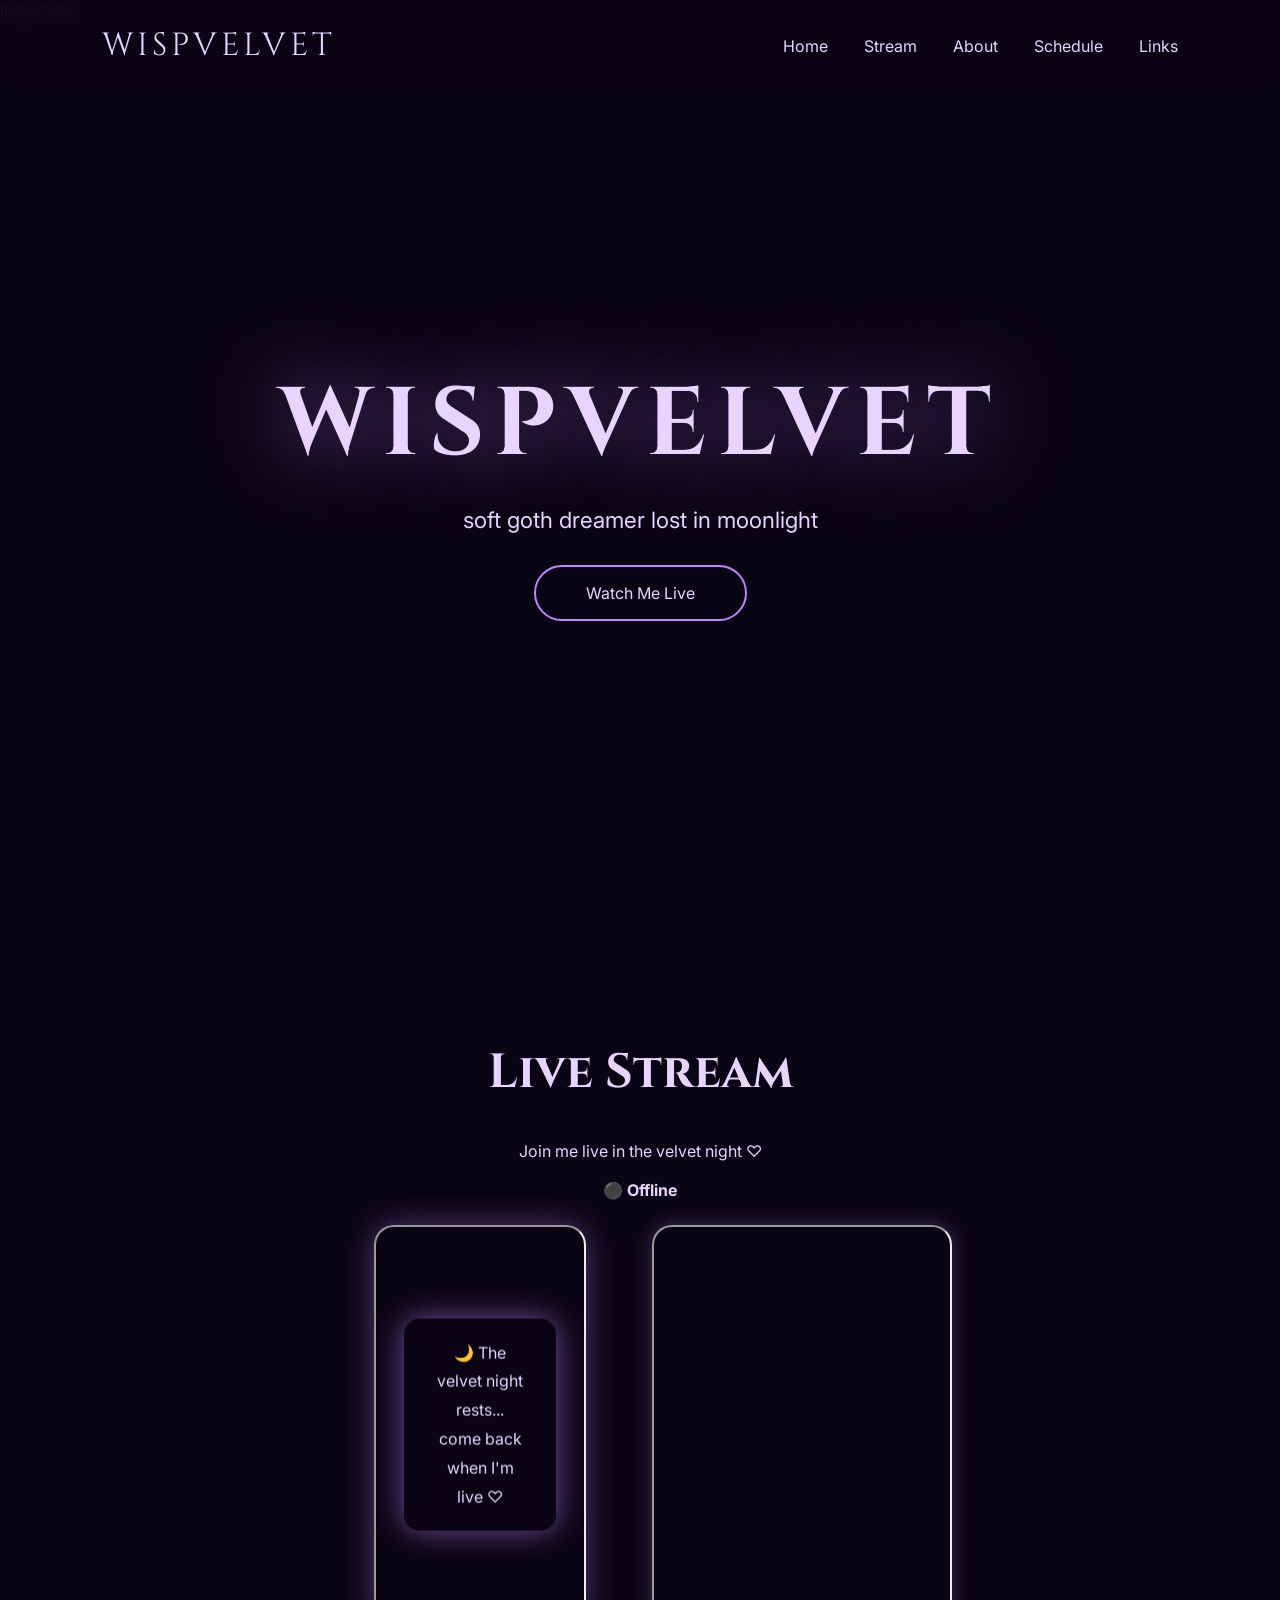
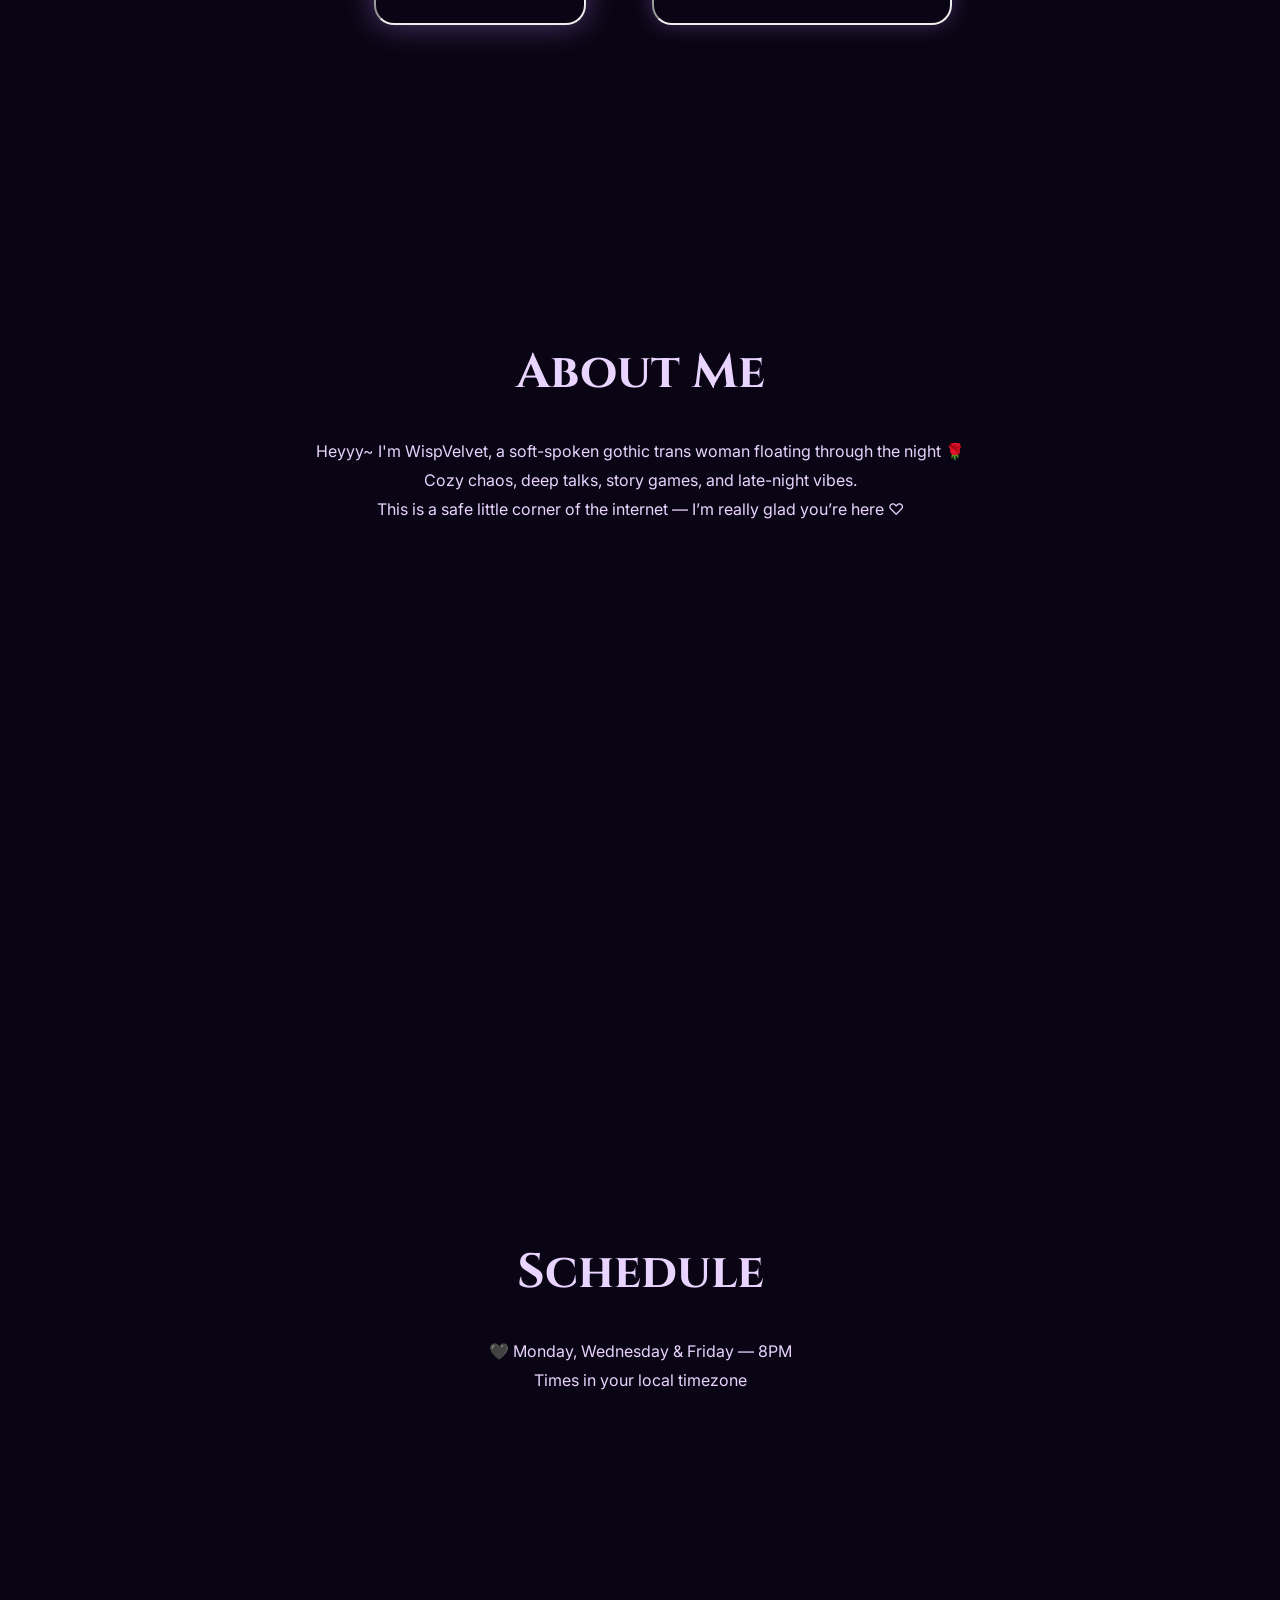
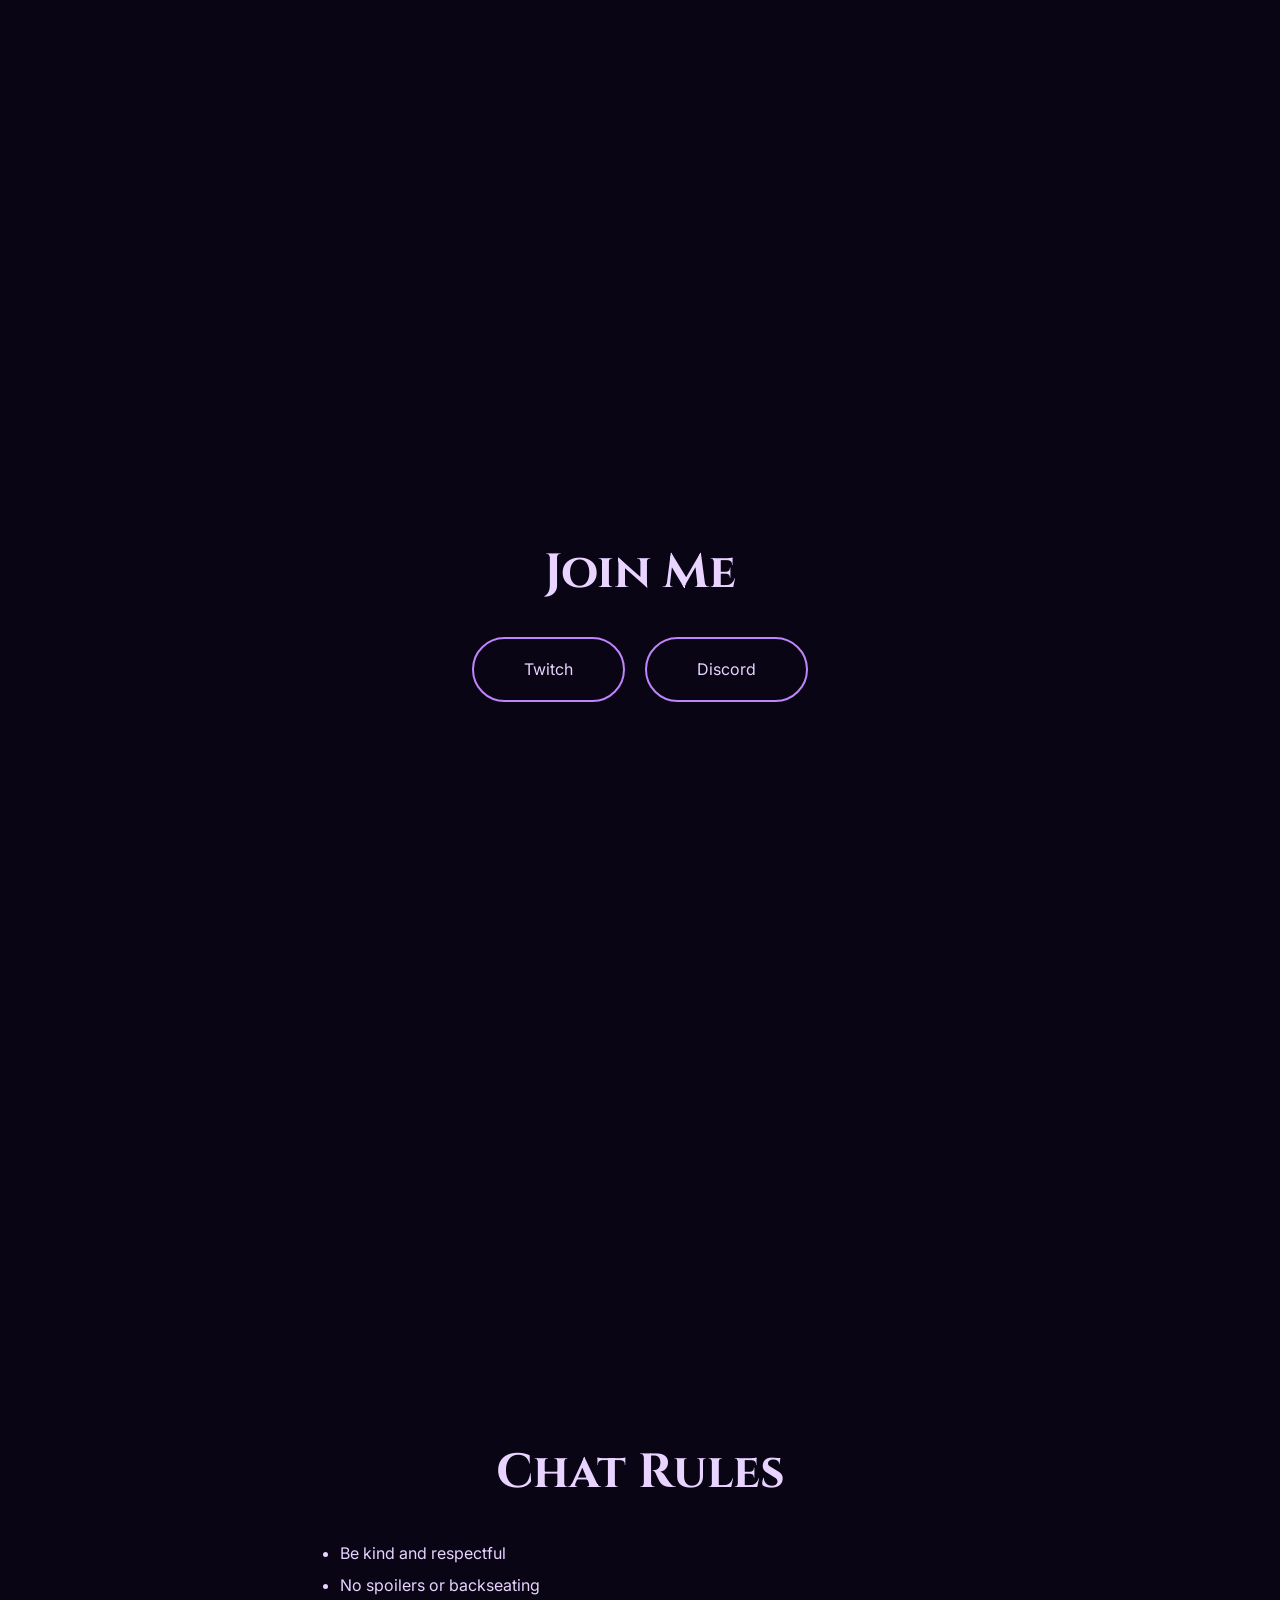
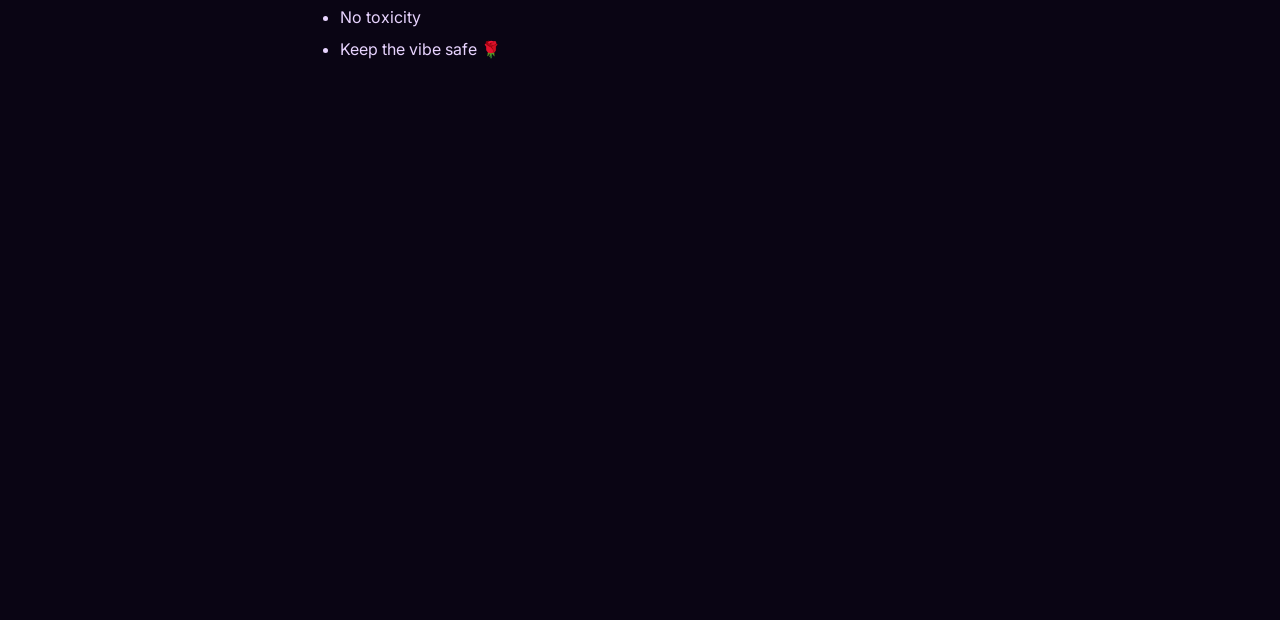
<file: index.html>
index.html<!DOCTYPE html>
<html lang="en">
<head>
<meta charset="UTF-8">
<meta name="viewport" content="width=device-width, initial-scale=1.0">
<title>WispVelvet</title>

<link href="https://fonts.googleapis.com/css2?family=Cinzel:wght@400;700&family=Inter:wght@300;400&display=swap" rel="stylesheet">

<style>
:root {
    --purple: #c084fc;
    --dark: #0a0514;
}

* { margin: 0; padding: 0; box-sizing: border-box; }
html { scroll-behavior: smooth; }

body {
    font-family: 'Inter', sans-serif;
    background: var(--dark);
    color: #e8d4ff;
    overflow-x: hidden;
}

/* HEADER */
header {
    position: fixed;
    top: 0;
    width: 100%;
    padding: 1.5rem 8%;
    display: flex;
    justify-content: space-between;
    align-items: center;
    background: rgba(10,5,20,0.9);
    backdrop-filter: blur(10px);
    z-index: 100;
}

.logo {
    font-family: 'Cinzel', serif;
    font-size: 2rem;
    letter-spacing: 4px;
}

nav a {
    margin-left: 2rem;
    color: #e8d4ff;
    text-decoration: none;
    transition: 0.3s;
}

nav a:hover { 
    color: var(--purple); 
    text-shadow: 0 0 12px var(--purple);
}

/* SECTIONS */
section {
    min-height: 100vh;
    padding: 120px 8% 80px;
}

/* HERO */
.hero {
    display: flex;
    flex-direction: column;
    justify-content: center;
    align-items: center;
    text-align: center;
    min-height: 100vh;
}

.hero h1 {
    font-family: 'Cinzel';
    font-size: 6rem;
    letter-spacing: 10px;
    text-shadow: 0 0 80px rgba(192,132,252,0.7);
}

.hero p {
    font-size: 1.4rem;
    margin: 1rem 0 2rem;
}

/* BUTTON */
.btn {
    display: inline-block;
    padding: 16px 50px;
    border: 2px solid var(--purple);
    border-radius: 50px;
    text-decoration: none;
    color: #e8d4ff;
    transition: 0.3s;
}

.btn:hover {
    background: var(--purple);
    color: #0a0514;
    box-shadow: 0 0 40px rgba(192,132,252,0.8);
}

/* TITLES */
h2 {
    font-family: 'Cinzel';
    font-size: 3rem;
    text-align: center;
    margin-bottom: 2rem;
}

/* CONTENT */
.content {
    max-width: 1000px;
    margin: auto;
    text-align: center;
    line-height: 1.8;
}

/* STREAM LAYOUT */
.stream-flex {
    display: flex;
    gap: 20px;
    justify-content: center;
    align-items: flex-start;
    margin-top: 20px;
}

.player {
    width: 70%;
    height: 400px;
    box-shadow: 0 0 30px rgba(192,132,252,0.4);
}

.chat {
    width: 30%;
    height: 400px;
    box-shadow: 0 0 20px rgba(192,132,252,0.3);
}

.stream-wrapper {
    position: relative;
}

iframe {
    border-radius: 20px;
}

/* OFFLINE OVERLAY */
.offline-overlay {
    position: absolute;
    top: 50%;
    left: 50%;
    transform: translate(-50%, -50%);
    background: rgba(10,5,20,0.9);
    padding: 20px 30px;
    border-radius: 16px;
    backdrop-filter: blur(12px);
    box-shadow: 0 0 30px rgba(192,132,252,0.6);
    display: none;
    text-align: center;
}

/* LINKS */
.link-buttons {
    display: flex;
    justify-content: center;
    gap: 20px;
    flex-wrap: wrap;
    margin-top: 2rem;
}

/* RULES */
ul {
    text-align: left;
    max-width: 600px;
    margin: auto;
    line-height: 2;
}

/* LIVE STATUS */
#liveStatus {
    margin-top: 10px;
    font-weight: bold;
}

/* PARTICLES */
.particles {
    position: fixed;
    width: 100%;
    height: 100%;
    z-index: 0;
    pointer-events: none;
}

.particle {
    position: absolute;
    background: var(--purple);
    border-radius: 50%;
    opacity: 0;
    animation: float 20s linear infinite;
}

@keyframes float {
    0% { transform: translateY(100vh); opacity: 0; }
    50% { opacity: 0.6; }
    100% { transform: translateY(-100px); opacity: 0; }
}

/* MOBILE */
@media(max-width:900px) {
    .stream-flex {
        flex-direction: column;
        align-items: center;
    }

    .player, .chat {
        width: 100%;
    }

    .hero h1 { font-size: 3.5rem; }
}
</style>
</head>

<body>

<div class="particles" id="particles"></div>

<header>
    <div class="logo">WISPVELVET</div>
    <nav>
        <a href="#home">Home</a>
        <a href="#stream">Stream</a>
        <a href="#about">About</a>
        <a href="#schedule">Schedule</a>
        <a href="#links">Links</a>
    </nav>
</header>

<!-- HERO -->
<section id="home" class="hero">
    <h1>WISPVELVET</h1>
    <p>soft goth dreamer lost in moonlight</p>
    <a href="#stream" class="btn">Watch Me Live</a>
</section>

<!-- STREAM -->
<section id="stream">
    <h2>Live Stream</h2>
    <div class="content">
        <p>Join me live in the velvet night ♡</p>

        <p id="liveStatus">⚫ Offline</p>

        <div class="stream-flex">

            <div class="stream-wrapper">
                <iframe
                  class="player"
                  src="https://player.twitch.tv/?channel=wispvelvet&parent=wispvelvet-spec.github.io"
                  allowfullscreen>
                </iframe>

                <div class="offline-overlay" id="offlineOverlay">
                    🌙 The velvet night rests...<br>
                    come back when I'm live ♡
                </div>
            </div>

            <iframe
              class="chat"
              src="https://www.twitch.tv/embed/wispvelvet/chat?parent=wispvelvet-spec.github.io">
            </iframe>

        </div>
    </div>
</section>

<!-- ABOUT -->
<section id="about">
    <h2>About Me</h2>
    <div class="content">
        <p>Heyyy~ I'm WispVelvet, a soft-spoken gothic trans woman floating through the night 🌹</p>
        <p>Cozy chaos, deep talks, story games, and late-night vibes.</p>
        <p>This is a safe little corner of the internet — I’m really glad you’re here ♡</p>
    </div>
</section>

<!-- SCHEDULE -->
<section id="schedule">
    <h2>Schedule</h2>
    <div class="content">
        <p>🖤 Monday, Wednesday & Friday — 8PM</p>
        <p>Times in your local timezone</p>
    </div>
</section>

<!-- LINKS -->
<section id="links">
    <h2>Join Me</h2>
    <div class="content">
        <div class="link-buttons">
            <a href="https://www.twitch.tv/wispvelvet" class="btn">Twitch</a>
            <a href="https://discord.gg/R5GasE7aXp" class="btn">Discord</a>
        </div>
    </div>
</section>

<!-- RULES -->
<section id="rules">
    <h2>Chat Rules</h2>
    <ul>
        <li>Be kind and respectful</li>
        <li>No spoilers or backseating</li>
        <li>No toxicity</li>
        <li>Keep the vibe safe 🌹</li>
    </ul>
</section>

<!-- PARTICLES -->
<script>
function createParticle() {
    const p = document.createElement('div');
    p.classList.add('particle');

    const size = Math.random() * 5 + 2;
    p.style.width = size + 'px';
    p.style.height = size + 'px';
    p.style.left = Math.random() * 100 + 'vw';

    document.getElementById('particles').appendChild(p);

    setTimeout(() => p.remove(), 20000);
}
setInterval(createParticle, 300);
</script>

<!-- LIVE STATUS -->
<script>
fetch("https://decapi.me/twitch/uptime/wispvelvet")
  .then(res => res.text())
  .then(data => {
    if (!data.includes("offline")) {
      document.getElementById("liveStatus").innerText = "🔴 LIVE NOW";
    } else {
      document.getElementById("offlineOverlay").style.display = "block";
    }
  })
  .catch(() => {
    document.getElementById("offlineOverlay").style.display = "block";
  });
</script>

</body>
</html>
</file>
